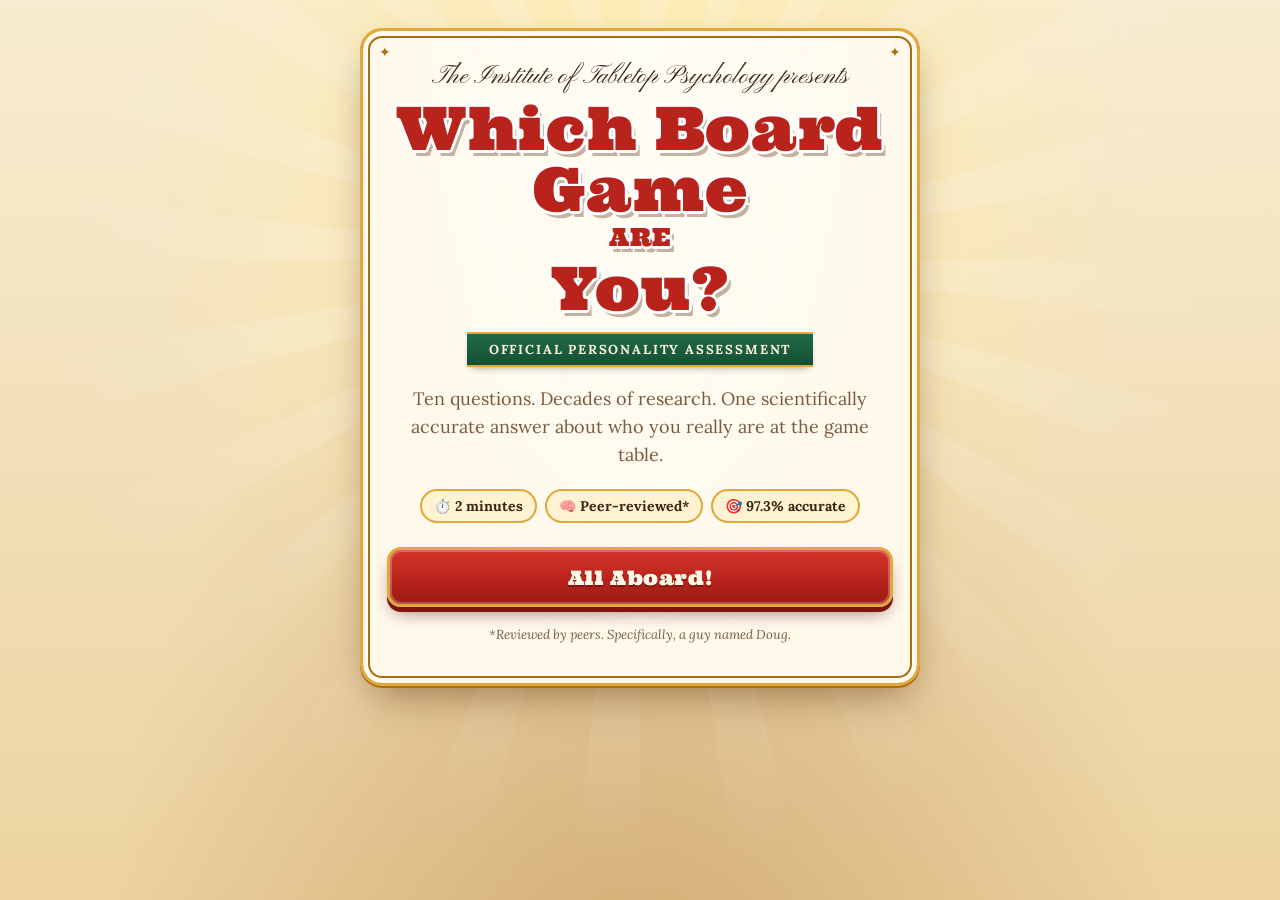
<file: index.html>
<!doctype html>
<html lang="en">
<head>
<meta charset="utf-8">
<meta name="viewport" content="width=device-width, initial-scale=1">
<title>Which Board Game Are You?</title>
<meta name="description" content="The official tabletop personality assessment. 10 questions. One scientifically accurate answer.">
<meta property="og:title" content="Which Board Game Are You?">
<meta property="og:description" content="The official tabletop personality assessment. 10 questions. One scientifically accurate answer.">
<meta property="og:type" content="website">
<link rel="icon" href="data:image/svg+xml,<svg xmlns='http://www.w3.org/2000/svg' viewBox='0 0 100 100'><text y='.9em' font-size='90'>🎲</text></svg>">
<link rel="preconnect" href="https://fonts.googleapis.com">
<link rel="preconnect" href="https://fonts.gstatic.com" crossorigin>
<link href="https://fonts.googleapis.com/css2?family=Ultra&family=Pinyon+Script&family=Lora:ital,wght@0,500;0,700;1,500&display=swap" rel="stylesheet">
<link rel="stylesheet" href="style.css">
</head>
<body>
<div class="wrap">

  <!-- INTRO -->
  <section class="screen active intro" id="intro">
    <div class="card">
      <div class="script">The Institute of Tabletop Psychology presents</div>
      <h1 class="logo">Which Board Game <span class="small">ARE</span>You?</h1>
      <div class="ribbon">Official Personality Assessment</div>
      <p class="lede">Ten questions. Decades of research. One scientifically accurate answer about who you really are at the game table.</p>
      <div class="badges">
        <span>⏱️ 2 minutes</span>
        <span>🧠 Peer-reviewed*</span>
        <span>🎯 97.3% accurate</span>
      </div>
      <button class="btn" id="startBtn">All Aboard!</button>
      <p class="fine">*Reviewed by peers. Specifically, a guy named Doug.</p>
    </div>
  </section>

  <!-- QUESTION -->
  <section class="screen question" id="question">
    <div class="card">
      <div class="qhead">
        <button class="back" id="backBtn">← Back</button>
        <span id="qCount">Question 1 of 10</span>
      </div>
      <div class="track" id="qTrack"><div class="rails"></div><div class="done"></div><div class="train">🚂</div></div>
      <h2 id="qText"></h2>
      <p class="sub" id="qSub"></p>
      <div class="answers" id="answers"></div>
    </div>
  </section>

  <!-- ANALYZING -->
  <section class="screen analyzing" id="analyzing">
    <div class="card">
      <div class="script">One moment, please</div>
      <h2>Analyzing Your Answers</h2>
      <p class="status" id="status"></p>
      <div class="track" id="aTrack"><div class="rails"></div><div class="done"></div><div class="train">🚂</div></div>
    </div>
  </section>

  <!-- RESULT -->
  <section class="screen" id="result">
    <div class="card deed">
      <div class="deed-band">
        <div class="small">✦ Deed of Personality ✦</div>
        <div class="script">Your board game is</div>
        <h1 class="logo">MONOPOLY</h1>
        <div class="edition" id="fName"></div>
        <div class="match" id="matchPct">97.3% match</div>
      </div>
      <div class="deed-body">
        <div class="smug" id="smug" hidden></div>
        <div class="boxshot"><img id="fCover" alt="" referrerpolicy="no-referrer"><span class="stamp">Results Final</span></div>
        <div class="sorry">
          <h2>Sorry, bud.</h2>
          <p>This game fits you perfectly.</p>
        </div>
        <p class="blurb" id="fBlurb"></p>
        <a class="real-link" id="realLink" href="real.html" hidden>Okay, fine. You've suffered enough.<br><strong>Take the real test →</strong></a>
        <p class="goad" id="goad"></p>
        <button class="btn" id="retakeBtn">Surely That's Wrong. Try Again.</button>
        <button class="btn secondary" id="shareBtn">Dare a Friend to Take It</button>
        <p class="fine">Results are final. The dice have spoken.<br>A parody, not affiliated with Hasbro or any game publisher.<br>Game rankings and box art from BoardGameGeek.</p>
      </div>
    </div>
  </section>

</div>
<div class="toast" id="toast"></div>

<script>
// ---------- BOARDGAMEGEEK TOP 50 (rankings snapshot November 24, 2026; covers via the BGG XML API) ----------
// To refresh: ask Hoid to "update the top 50."
const GAMES = [
  [1, "Brass: Birmingham", "https://cf.geekdo-images.com/x3zxjr-Vw5iU4yDPg70Jgw__small/img/o18rjEemoWaVru9Y2TyPwuIaRfE=/fit-in/200x150/filters:strip_icc()/pic3490053.jpg"],
  [2, "Ark Nova", "https://cf.geekdo-images.com/SoU8p28Sk1s8MSvoM4N8pQ__small/img/4KuHNTWSMPf8vTNDKSRMMI3oOv8=/fit-in/200x150/filters:strip_icc()/pic6293412.jpg"],
  [3, "Pandemic Legacy: Season 1", "https://cf.geekdo-images.com/-Qer2BBPG7qGGDu6KcVDIw__small/img/NQQcjS31TO0DE246N9rpt0hd9eo=/fit-in/200x150/filters:strip_icc()/pic2452831.png"],
  [4, "Gloomhaven", "https://cf.geekdo-images.com/sZYp_3BTDGjh2unaZfZmuA__small/img/veqFeP4d_3zNhFc3GNBkV95rBEQ=/fit-in/200x150/filters:strip_icc()/pic2437871.jpg"],
  [5, "Dune: Imperium – Uprising", "https://cf.geekdo-images.com/UVUkjMV_Q2paVUIUP30Vvw__small/img/H6qmxJrRFjtOAPZOfDoZ480-46I=/fit-in/200x150/filters:strip_icc()/pic7664424.jpg"],
  [6, "Dune: Imperium", "https://cf.geekdo-images.com/PhjygpWSo-0labGrPBMyyg__small/img/JGgY-nBmkyB8WRp8vcoBLlNMQ5U=/fit-in/200x150/filters:strip_icc()/pic5666597.jpg"],
  [7, "Twilight Imperium", "https://cf.geekdo-images.com/_Ppn5lssO5OaildSE-FgFA__small/img/lfEukJE0JsoZZObaF9K9YnFp62E=/fit-in/200x150/filters:strip_icc()/pic3727516.jpg"],
  [8, "War of the Ring", "https://cf.geekdo-images.com/ImPgGag98W6gpV1KV812aA__small/img/X-lBBdG4uO6LT0y1vXxCN4jdR4M=/fit-in/200x150/filters:strip_icc()/pic1215633.jpg"],
  [9, "Terraforming Mars", "https://cf.geekdo-images.com/wg9oOLcsKvDesSUdZQ4rxw__small/img/BTxqxgYay5tHJfVoJ2NF5g43_gA=/fit-in/200x150/filters:strip_icc()/pic3536616.jpg"],
  [10, "Star Wars: Rebellion", "https://cf.geekdo-images.com/7SrPNGBKg9IIsP4UQpOi8g__small/img/gAxzddRVQiRdjZHYFUZ2xc5Jlbw=/fit-in/200x150/filters:strip_icc()/pic4325841.jpg"],
  [11, "Spirit Island", "https://cf.geekdo-images.com/kjCm4ZvPjIZxS-mYgSPy1g__small/img/aUlIih2_R7P8IYKeyNl2heLQbu8=/fit-in/200x150/filters:strip_icc()/pic7013651.jpg"],
  [12, "Gloomhaven: Jaws of the Lion", "https://cf.geekdo-images.com/_HhIdavYW-hid20Iq3hhmg__small/img/OMkN_E5eyWrkID_cHCnQEbIixGM=/fit-in/200x150/filters:strip_icc()/pic5055631.jpg"],
  [13, "Gaia Project", "https://cf.geekdo-images.com/hGWFm3hbMlCDsfCsauOQ4g__small/img/NNG7Ijyx4evp5gcVReis9i0koas=/fit-in/200x150/filters:strip_icc()/pic5375625.png"],
  [14, "SETI", "https://cf.geekdo-images.com/_BUXOVRDU9g_eRwgpR5ZZw__small/img/icamIZ4nP3HHH3vczZqTr1hQgKY=/fit-in/200x150/filters:strip_icc()/pic8160466.jpg"],
  [15, "Slay the Spire: The Board Game", "https://cf.geekdo-images.com/PQzVclEoOQ_wr4e1V86kxA__small/img/cpmsSDagE5RvQ1ERXl-fMJIaUUg=/fit-in/200x150/filters:strip_icc()/pic8157856.png"],
  [16, "Twilight Struggle", "https://cf.geekdo-images.com/pNCiUUphnoeWOYfsWq0kng__small/img/p7alNkNy8Avm8UISmhYHCiMz5bE=/fit-in/200x150/filters:strip_icc()/pic3530661.jpg"],
  [17, "The Castles of Burgundy", "https://cf.geekdo-images.com/sH2YTQ10dHj1ibfS-KKtGA__small/img/f5zFXdTcH9RNY0iMNBppd8D-_r0=/fit-in/200x150/filters:strip_icc()/pic8745814.jpg"],
  [18, "LOTR: Duel for Middle-earth", "https://cf.geekdo-images.com/EybxJlUc9rz7F7HVFLqsdw__small/img/rojFW0-h-bteedVG4aJXG1x7V0o=/fit-in/200x150/filters:strip_icc()/pic8378939.jpg"],
  [19, "Through the Ages", "https://cf.geekdo-images.com/fVwPntkJKgaEo0rIC0RwpA__small/img/31usGlzlBReEFf60bcgbvDTjwCg=/fit-in/200x150/filters:strip_icc()/pic2663291.jpg"],
  [20, "Frosthaven", "https://cf.geekdo-images.com/cwUgf-f-qwri8UHBUnifuQ__small/img/3o2Hc_N5mmfpOt8s9kP0ap8Jti8=/fit-in/200x150/filters:strip_icc()/pic5092291.png"],
  [21, "Great Western Trail", "https://cf.geekdo-images.com/u1l0gH7sb_vnvDvoO_QHqA__small/img/9lxFidyDb8j6D1vobx4e3UwZ-FI=/fit-in/200x150/filters:strip_icc()/pic4887376.jpg"],
  [22, "Brass: Lancashire", "https://cf.geekdo-images.com/tHVtPzu82mBpeQbbZkV6EA__small/img/AghH1bAEhqzvyRcP3cy5G-rz0So=/fit-in/200x150/filters:strip_icc()/pic3469216.jpg"],
  [23, "Eclipse: Second Dawn", "https://cf.geekdo-images.com/Oh3kHw6lweg6ru71Q16h2Q__small/img/e9XZdQe1ZcPpaq4Gy31OoWBB_V0=/fit-in/200x150/filters:strip_icc()/pic5235277.jpg"],
  [24, "7 Wonders Duel", "https://cf.geekdo-images.com/zdagMskTF7wJBPjX74XsRw__small/img/gV1-ckZSIC-dCxxpq1Y7GmPITzQ=/fit-in/200x150/filters:strip_icc()/pic2576399.jpg"],
  [25, "Nemesis", "https://cf.geekdo-images.com/4KSmlm59w0GwLIlgDnJDAQ__small/img/P20AxSqNHOEM5qT_doqeeE7JAHQ=/fit-in/200x150/filters:strip_icc()/pic8211747.png"],
  [26, "A Feast for Odin", "https://cf.geekdo-images.com/s9oGMCo1fcfV4Dk3EnqLZw__small/img/AKxMMz2DTbBrEynhDROla8fdjJ4=/fit-in/200x150/filters:strip_icc()/pic3146943.png"],
  [27, "Scythe", "https://cf.geekdo-images.com/7k_nOxpO9OGIjhLq2BUZdA__small/img/eQ69OEDdjYjfKg6q5Navee87skU=/fit-in/200x150/filters:strip_icc()/pic3163924.jpg"],
  [28, "Clank! Legacy", "https://cf.geekdo-images.com/hc2NDafu5c24iLJh_IZmyg__small/img/8TA1Gn7jERN4yhtXD-xBCGk-QfM=/fit-in/200x150/filters:strip_icc()/pic4885780.png"],
  [29, "Lost Ruins of Arnak", "https://cf.geekdo-images.com/6GqH14TJJhza86BX5HCLEQ__small/img/J8SVmGOJXZGxNjkT3xYNQU7Haxg=/fit-in/200x150/filters:strip_icc()/pic5674958.jpg"],
  [30, "Concordia", "https://cf.geekdo-images.com/CzwSm8i7tkLz6cBnrILZBg__small/img/ESPSltYYSFK-aJw6jOTdQrJGpOc=/fit-in/200x150/filters:strip_icc()/pic3453267.jpg"],
  [31, "Great Western Trail (2nd Ed.)", "https://cf.geekdo-images.com/gDn7AhrDlmfCLSz9ZqoNFQ__small/img/0pt6XrFHTXpNetwMo9rdY7PdhfQ=/fit-in/200x150/filters:strip_icc()/pic5988511.jpg"],
  [32, "Sky Team", "https://cf.geekdo-images.com/uXMeQzNenHb3zK7Hoa6b2w__small/img/WyPClajMWU9lV5BdCXiZnqdZgmU=/fit-in/200x150/filters:strip_icc()/pic7398904.jpg"],
  [33, "Arkham Horror: The Card Game", "https://cf.geekdo-images.com/B5F5ulz0UivNgrI9Ky0euA__small/img/L8ouPl5jv2Ye9MC4R_Os2zSGigE=/fit-in/200x150/filters:strip_icc()/pic3122349.jpg"],
  [34, "Root", "https://cf.geekdo-images.com/JUAUWaVUzeBgzirhZNmHHw__small/img/ACovMZzGGIsBRyEQXFnsT8282NM=/fit-in/200x150/filters:strip_icc()/pic4254509.jpg"],
  [35, "Orléans", "https://cf.geekdo-images.com/nagl1li6kYt9elV9jbfVQw__small/img/ykeqdM_Naz4IiqOgyB1arzteOiU=/fit-in/200x150/filters:strip_icc()/pic6228507.jpg"],
  [36, "Terra Mystica", "https://cf.geekdo-images.com/bre12I1YiXkZr7elvriz4A__small/img/GW-ip0dfeAee7KQqJ04SRZxF1lg=/fit-in/200x150/filters:strip_icc()/pic5375624.jpg"],
  [37, "Too Many Bones", "https://cf.geekdo-images.com/wKwRk0wYBcrtLAfgn4PCdg__small/img/mJNzYNKvYWDlaaD12V32BJ453d0=/fit-in/200x150/filters:strip_icc()/pic6624445.png"],
  [38, "Wingspan", "https://cf.geekdo-images.com/yLZJCVLlIx4c7eJEWUNJ7w__small/img/VNToqgS2-pOGU6MuvIkMPKn_y-s=/fit-in/200x150/filters:strip_icc()/pic4458123.jpg"],
  [39, "Barrage", "https://cf.geekdo-images.com/jEPmWvvYpqkWrKOzqIHFsg__small/img/kMLIpeqA6UcUvQg2AdMwwQoEIfU=/fit-in/200x150/filters:strip_icc()/pic4336469.png"],
  [40, "Mage Knight", "https://cf.geekdo-images.com/DUO2hz9AlLOH8p9ED-lCWg__small/img/0bWDfnjzYebauQZrHmjyHkuUttI=/fit-in/200x150/filters:strip_icc()/pic1083380.jpg"],
  [41, "Hegemony", "https://cf.geekdo-images.com/DCLgJlrvB-EqL6A3WgQLMQ__small/img/9yp6ANJx6cqdQqQ6hkNr3zA88vw=/fit-in/200x150/filters:strip_icc()/pic5715770.jpg"],
  [42, "Kanban EV", "https://cf.geekdo-images.com/L2Wn-zUqkcHgqvwvY212Ig__small/img/RQunBacBw949DkYBgzoS5YaXgJo=/fit-in/200x150/filters:strip_icc()/pic4924232.jpg"],
  [43, "Crokinole", "https://cf.geekdo-images.com/DOwZ7_Q1w68iBhARcDAxig__small/img/nkY1mEj6fItSXJHctfzFcRIcDT0=/fit-in/200x150/filters:strip_icc()/pic8549797.jpg"],
  [44, "Clank!: Catacombs", "https://cf.geekdo-images.com/cCLn9Mvb7jRSaZzHeUXhoQ__small/img/B8BFQLR2Po3ekI_7XSG1kR9oil0=/fit-in/200x150/filters:strip_icc()/pic6937913.jpg"],
  [45, "Viticulture", "https://cf.geekdo-images.com/l_PRU2lVlX9seScRFcvFlA__small/img/pULDtVd75QZgGfvSMhr6Rs07vK8=/fit-in/200x150/filters:strip_icc()/pic6500949.jpg"],
  [46, "Ticket to Ride Legacy", "https://cf.geekdo-images.com/2H0pJddVJA3r6btqRNLG1g__small/img/scMQ04r1admTpyvH91g9DbZEncg=/fit-in/200x150/filters:strip_icc()/pic7541330.png"],
  [47, "The Crew: Mission Deep Sea", "https://cf.geekdo-images.com/VuBqZ1sMaDAVVHF_OEJP4g__small/img/EdacXlcFZ06YK0-ZKa0oKwL4VCw=/fit-in/200x150/filters:strip_icc()/pic5988903.jpg"],
  [48, "Everdell", "https://cf.geekdo-images.com/fjE7V5LNq31yVEW_yuqI-Q__small/img/Cf_mYxR_VvdjTEPXseSurni2JNI=/fit-in/200x150/filters:strip_icc()/pic3918905.png"],
  [49, "LOTR: Fate of the Fellowship", "https://cf.geekdo-images.com/scw36iBIad7l-rGzxPGcGg__small/img/dyMBa6SBkPwpWfA4FINqbX8RNDQ=/fit-in/200x150/filters:strip_icc()/pic8662670.png"],
  [50, "Heat: Pedal to the Metal", "https://cf.geekdo-images.com/-vOrd4bOspibyohYExLqWg__small/img/2GbaKvYOzWIxfgbYTk2R9puiyzo=/fit-in/200x150/filters:strip_icc()/pic6940449.png"],
];

// ---------- THE QUESTIONS ----------
// "games: 4" fills the question with 4 random top-50 games.
// "two: true" shows two big side-by-side choices.
const QUESTIONS = [
  {
    q: "It's game night. What are you reaching for first?",
    sub: "Be honest. The shelf is watching.",
    games: 4,
  },
  {
    q: "Green or blue?",
    sub: "This one matters more than you think.",
    two: true,
    a: [
      { swatch: "var(--green)", t: "Green" },
      { swatch: "var(--blue)", t: "Blue" },
    ],
  },
  {
    q: "Pick your meeple color.",
    sub: "Choose wisely. You'll be stuck with it all night.",
    a: [
      { e: "🔴", t: "Red. Always red." },
      { e: "🟡", t: "Yellow, the people's champion" },
      { e: "🟣", t: "Purple, because nobody else wants it" },
      { e: "🎨", t: "I bring my own hand-painted minis" },
    ],
  },
  {
    q: "Apple or Android?",
    sub: "We won't judge. The algorithm might.",
    two: true,
    a: [
      { e: "🍎", t: "Apple" },
      { e: "🤖", t: "Android" },
    ],
  },
  {
    q: "How do you handle the rulebook?",
    a: [
      { e: "📖", t: "I read it twice before anyone arrives" },
      { e: "📺", t: "I watch a 12-minute YouTube video" },
      { e: "🤷", t: "We'll learn as we go" },
      { e: "🏴‍☠️", t: "Rules are more like guidelines" },
    ],
  },
  {
    q: "Pineapple on pizza?",
    sub: "There is a right answer. We know what it is.",
    two: true,
    a: [
      { e: "🍍", t: "Yes, obviously" },
      { e: "🚫", t: "Absolutely not" },
    ],
  },
  {
    q: "Your ideal game length?",
    sub: "Setup time not included.",
    a: [
      { e: "⚡", t: "15 minutes, then another one" },
      { e: "☕", t: "About 45 minutes" },
      { e: "🌙", t: "A solid two hours" },
      { e: "📅", t: "We'll finish it next weekend" },
    ],
  },
  {
    q: "Early bird or night owl?",
    two: true,
    a: [
      { e: "🌅", t: "Early bird" },
      { e: "🦉", t: "Night owl" },
    ],
  },
  {
    q: "How do you like to play?",
    a: [
      { e: "🤝", t: "Co-op. We save the world together." },
      { e: "🧩", t: "Quiet competition. Polite, but I'm winning." },
      { e: "🗡️", t: "Alliances, betrayal, and hurt feelings" },
      { e: "🍿", t: "Honestly I'm just here for the snacks" },
    ],
  },
  {
    q: "Stranded on a desert island. One game box washes ashore. Which one?",
    sub: "Last question. No pressure.",
    games: 3,
    a: [
      { e: "🛶", t: "Whatever's heaviest, so I can build a raft" },
    ],
  },
];

// ---------- THE RESULTS (always a version of Monopoly) ----------
// Every result is a real Monopoly edition. The page always says "Sorry, bud. This game fits you perfectly." above the write-up.
const FLAVORS = [
  { e: "🎩", name: "The Original", img: "https://cf.geekdo-images.com/9nGoBZ0MRbi6rdH47sj2Qg__original/img/bA8irydTCNlE38QSzM9EhcUIuNU=/0x0/filters:format(jpeg)/pic5786795.jpg",
    blurb: "Out of every board game ever made, you got the one nobody actually finishes. Four hours. One winner. Zero friends left at the table. We checked your answers twice hoping we were wrong. We were not wrong." },
  { e: "🃏", name: "Cheaters Edition", img: "https://cf.geekdo-images.com/78dZB2GPUrjMXQyOnqZ65Q__original/img/alBRJMlFfkJyOo4YyDpGQqO_rkE=/0x0/filters:format(jpeg)/pic4187117.jpg",
    blurb: "Hasbro had to make cheating an official rule because people like you were doing it anyway. Your answers showed real character. Unfortunately, it's the character who \"accidentally\" grabs an extra $500 from the bank." },
  { e: "😤", name: "for Sore Losers", img: "https://cf.geekdo-images.com/ukuHZhIZqganHB8dvUmfdQ__original/img/z3U5nlNqhgWGrgdgcOhF-zTVGok=/0x0/filters:format(jpeg)/pic5920776.jpg",
    blurb: "This is a real game. Hasbro made a version of Monopoly for people who can't handle losing, and your answers matched it perfectly. We'd soften the news, but honestly, we're a little nervous about how you're going to take it." },
  { e: "🥑", name: "for Millennials", img: "https://cf.geekdo-images.com/z2fkI2CXM8c3sUJuHCZsIQ__original/img/qYpxADVjhdrIo2FkYuUPzdEeXJs=/0x0/filters:format(jpeg)/pic4435596.jpg",
    blurb: "A real edition where you can't afford to buy property, so you collect \"experiences\" instead. Somehow this is still the board game that fits you best. We're as surprised as you are. Actually, no. We're not." },
  { e: "🧸", name: "Junior", img: "https://cf.geekdo-images.com/j-RVwMSItkJHFCFD8BFNuA__original/img/pZ9UBl40Q2V3WUquUgM17m5g8Os=/0x0/filters:format(jpeg)/pic3028363.jpg",
    blurb: "You got the kids' version. Not because you're young at heart. Because the full game was a little much for you, and the algorithm was trying to be gentle about it." },
  { e: "🎴", name: "Deal", img: "https://cf.geekdo-images.com/XACkCb3JL0uvF6xOn0lRSg__original/img/BBhxJBuYU2N7oTs1oxfuVsHJ47w=/0x0/filters:format(jpeg)/pic4595026.jpg",
    blurb: "The card game version. It takes 15 minutes and still ends a friendship. You found a way to make Monopoly shorter without making it any better, which is honestly kind of impressive." },
  { e: "💳", name: "Electronic Banking", img: "https://cf.geekdo-images.com/rr7KOthhnDDyx19SsYGUjw__original/img/uCgYT15SbVEvb8FjPTNnJ4B5Dd0=/0x0/filters:format(jpeg)/pic268251.jpg",
    blurb: "Everything wrong with Monopoly, now with a card reader that dies halfway through the game. You looked at perfectly good paper money and thought, \"What if this needed batteries?\"" },
  { e: "🏙️", name: "The Mega Edition", img: "https://cf.geekdo-images.com/dMsrQsU9JzXzzEt_lZAVYw__original/img/BD-VQGHEfAK4oefewQg3NiN02qk=/0x0/filters:format(jpeg)/pic151473.jpg",
    blurb: "Regular Monopoly wasn't long enough for you. So here's the one with a bigger board, more properties, and skyscrapers. Pack a lunch. Pack several. Tell your family you love them." },
];

// Shown at the top of the result on each retake (2nd take, 3rd take, ...).
const SMUG_LINES = [
  "Still Monopoly. The dice don't lie.",
  "Monopoly again. Did you really think it would change?",
  "Three times. Three Monopolies. The science is settled.",
  "We admire the persistence. It's very Monopoly of you, actually.",
  "Monopoly is patient. Monopoly has four hours. Monopoly can do this all day.",
  "At this point it's not a result. It's a lifestyle.",
];

// Retake button text, changing each time.
const RETAKE_LABELS = [
  "Surely That's Wrong. Try Again.",
  "Pick Different Answers This Time",
  "Third Time's the Charm. Probably.",
  "Okay, Really Commit This Time",
  "One More. You Can Feel It.",
  "Fine. Again.",
];

// The tease line above the retake button.
const GOAD_LINES = [
  "Only 2.7% of people get something other than Monopoly. Could be you. Probably not, but it could be.",
  "So close. Your answers were this close to Wingspan. Maybe change one or two?",
  "Our scientists say the third try is usually the one. Our scientists are Doug.",
  "Have you tried picking the game you actually like? Wild idea. Worth a shot.",
  "You've come too far to quit now. The other result is right there.",
  "Somewhere out there is a person who got Catan. Be that person.",
];

// Analyzing messages on a retake: get their hopes up, then let them down.
const ANALYZING_RETAKE = [
  "Re-running the numbers...",
  "Wait... this looks different...",
  "Ooh. This could actually be it...",
  "Double-checking, just to be sure...",
  "Oh.",
  "Oh no. Never mind...",
];

const ANALYZING = [
  "Cross-referencing meeple affinity...",
  "Calibrating dice karma...",
  "Consulting the rulebook (skimming)...",
  "Measuring your tolerance for 4-hour games...",
  "Hmm. That's not good...",
  "Oh no. Oh, buddy...",
];

// ---------- LOGIC (you shouldn't need to change below here) ----------
const $ = (id) => document.getElementById(id);
let current = 0;
let busy = false;
let takes = 0;
let gamePicks = {};   // which random games each question shows this run

function show(id) {
  document.querySelectorAll(".screen").forEach((s) => s.classList.remove("active"));
  $(id).classList.add("active");
  window.scrollTo({ top: 0, behavior: "smooth" });
}

function shuffle(arr) {
  const a = arr.slice();
  for (let i = a.length - 1; i > 0; i--) {
    const j = Math.floor(Math.random() * (i + 1));
    [a[i], a[j]] = [a[j], a[i]];
  }
  return a;
}

// Pick fresh random games for every question that uses them, with no repeats in one run.
function dealGames() {
  gamePicks = {};
  const deck = shuffle(GAMES);
  QUESTIONS.forEach((item, i) => {
    if (item.games) gamePicks[i] = deck.splice(0, item.games);
  });
}

function setTrack(el, pct) {
  el.querySelector(".done").style.width = pct + "%";
  el.querySelector(".train").style.left = pct + "%";
}

function renderQuestion() {
  const item = QUESTIONS[current];
  $("qCount").textContent = `Question ${current + 1} of ${QUESTIONS.length}`;
  setTrack($("qTrack"), Math.max(4, (current / QUESTIONS.length) * 100));
  $("qText").textContent = item.q;
  $("qSub").textContent = item.sub || "";
  $("qSub").style.display = item.sub ? "" : "none";
  $("backBtn").classList.toggle("hide", current === 0);

  const box = $("answers");
  box.className = "answers" + (item.two ? " two" : "") + (item.games ? " covers" : "");
  box.innerHTML = "";

  const choices = [];
  (gamePicks[current] || []).forEach(([rank, name, path]) => choices.push({ game: true, rank, t: name, img: path }));
  (item.a || []).forEach((a) => choices.push(a));

  choices.forEach((ans) => {
    const b = document.createElement("button");
    b.className = "answer";
    if (ans.swatch) {
      const sw = document.createElement("div");
      sw.className = "swatch";
      sw.style.background = ans.swatch;
      b.appendChild(sw);
    } else if (ans.game) {
      const stub = document.createElement("span");
      stub.className = "stub";
      const img = document.createElement("img");
      img.className = "cover";
      img.alt = "";
      img.loading = "eager";
      img.referrerPolicy = "no-referrer";
      img.src = ans.img;
      img.onerror = () => { stub.innerHTML = '<span class="emoji">🎲</span>'; };
      stub.appendChild(img);
      b.appendChild(stub);
    } else {
      const em = document.createElement("span");
      em.className = "emoji";
      em.textContent = ans.e;
      b.appendChild(em);
    }
    const label = document.createElement("span");
    label.className = "label";
    if (ans.game) {
      const r = document.createElement("span");
      r.className = "rank";
      r.textContent = `#${ans.rank} on BGG`;
      label.appendChild(r);
    }
    const t = document.createElement("span");
    t.textContent = ans.t;
    label.appendChild(t);
    b.appendChild(label);
    b.addEventListener("click", () => pick(b));
    box.appendChild(b);
  });
  busy = false;
}

function pick(btn) {
  if (busy) return;
  busy = true;
  btn.classList.add("picked");
  setTimeout(() => {
    current++;
    if (current < QUESTIONS.length) {
      renderQuestion();
    } else {
      setTrack($("qTrack"), 100);
      analyze();
    }
  }, 300);
}

function analyze() {
  show("analyzing");
  const track = $("aTrack");
  setTrack(track, 0);
  let i = 0;
  const lines = takes > 0 ? ANALYZING_RETAKE : ANALYZING;
  $("status").textContent = lines[0];
  const timer = setInterval(() => {
    i++;
    setTrack(track, Math.min(100, (i / lines.length) * 100));
    if (i < lines.length) {
      $("status").textContent = lines[i];
    } else {
      clearInterval(timer);
      setTimeout(showResult, 450);
    }
  }, 600);
}

// "for Sore Losers" reads "Monopoly for Sore Losers"; others read "Monopoly: Junior"
function fullName(f) { return f.name.startsWith("for ") ? `Monopoly ${f.name}` : `Monopoly: ${f.name}`; }

let lastFlavor = null;
function showResult() {
  takes++;
  let flavor;
  do { flavor = FLAVORS[Math.floor(Math.random() * FLAVORS.length)]; }
  while (FLAVORS.length > 1 && flavor === lastFlavor);
  lastFlavor = flavor;

  const pct = (96 + Math.random() * 3.8).toFixed(1);
  $("matchPct").textContent = `${pct}% match. We're so sorry.`;
  const cover = $("fCover");
  cover.onerror = () => { cover.style.display = "none"; };
  cover.style.display = "";
  cover.src = flavor.img;
  $("fName").textContent = flavor.name;
  $("fBlurb").textContent = flavor.blurb;

  const smug = $("smug");
  if (takes > 1) {
    smug.textContent = SMUG_LINES[Math.min(takes - 2, SMUG_LINES.length - 1)];
    smug.hidden = false;
  } else {
    smug.hidden = true;
  }

  const n = Math.min(takes - 1, RETAKE_LABELS.length - 1);
  $("retakeBtn").textContent = RETAKE_LABELS[n];
  $("goad").textContent = GOAD_LINES[Math.min(takes - 1, GOAD_LINES.length - 1)];
  // After the 2nd Monopoly: no more retake button, just the way out to the real quiz.
  const unlocked = takes >= 2;
  $("realLink").hidden = !unlocked;
  $("retakeBtn").hidden = unlocked;
  $("goad").hidden = unlocked;

  show("result");
}

function toast(msg) {
  const t = $("toast");
  t.textContent = msg;
  t.classList.add("show");
  setTimeout(() => t.classList.remove("show"), 2400);
}

async function share() {
  const name = lastFlavor ? fullName(lastFlavor) : "Monopoly";
  const url = location.href.split("#")[0].split("?")[0];
  const text = `I took the Board Game Personality Test and got ${name}. 😩 Bet you can't do better.`;
  if (navigator.share) {
    try { await navigator.share({ title: "Which Board Game Are You?", text, url }); return; }
    catch (e) { if (e && e.name === "AbortError") return; }
  }
  try {
    await navigator.clipboard.writeText(`${text} ${url}`);
    toast("Copied! Paste it to a friend.");
  } catch (e) {
    prompt("Copy this and send it to a friend:", `${text} ${url}`);
  }
}

function start() { current = 0; dealGames(); renderQuestion(); show("question"); }
$("startBtn").addEventListener("click", start);
$("retakeBtn").addEventListener("click", start);
$("backBtn").addEventListener("click", () => { if (current > 0 && !busy) { current--; renderQuestion(); } });
$("shareBtn").addEventListener("click", share);
</script>
</body>
</html>
</file>
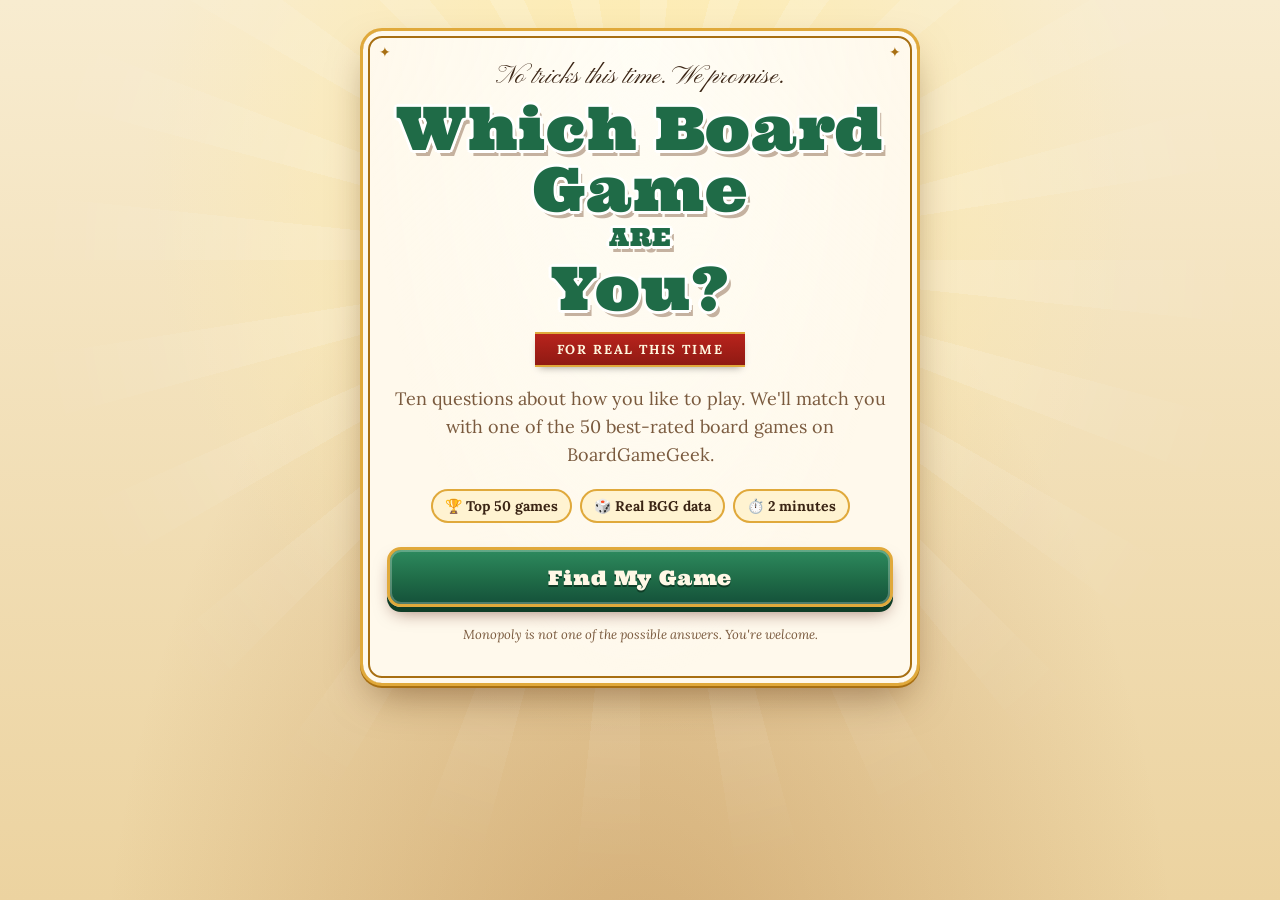
<file: real.html>
<!doctype html>
<html lang="en">
<head>
<meta charset="utf-8">
<meta name="viewport" content="width=device-width, initial-scale=1">
<title>Which Board Game Are You? (For Real)</title>
<meta name="description" content="No tricks this time. Ten questions match you to one of BoardGameGeek's top 50 games.">
<meta property="og:title" content="Which Board Game Are You? (For Real This Time)">
<meta property="og:description" content="No tricks this time. Ten questions match you to one of BoardGameGeek's top 50 games.">
<meta property="og:type" content="website">
<link rel="icon" href="data:image/svg+xml,<svg xmlns='http://www.w3.org/2000/svg' viewBox='0 0 100 100'><text y='.9em' font-size='90'>🏆</text></svg>">
<link rel="preconnect" href="https://fonts.googleapis.com">
<link rel="preconnect" href="https://fonts.gstatic.com" crossorigin>
<link href="https://fonts.googleapis.com/css2?family=Ultra&family=Pinyon+Script&family=Lora:ital,wght@0,500;0,700;1,500&display=swap" rel="stylesheet">
<link rel="stylesheet" href="style.css">
<style>
  /* Emerald-and-gold version of the shared look */
  :root { --red: #1f6b47; --red-dark: #0f3d27; }
  .btn { background: linear-gradient(#2d8a5e, #1f6b47 55%, #14513a); }
  .ribbon { background: linear-gradient(#b8231c, #8f1a13); }
  .ribbon::before, .ribbon::after { background: #6e120d; }
  .deed-band {
    background:
      repeating-conic-gradient(from 0deg at 50% 120%, rgba(255,255,255,.10) 0deg 5deg, transparent 5deg 12deg),
      linear-gradient(#2a8459, #1f6b47 60%, #134a32);
  }
  .deed-band .game-name {
    font-family: Ultra, Georgia, serif; color: #fff8e6; line-height: 1.08; margin: 6px 0 8px;
    font-size: clamp(26px, 8vw, 44px);
    -webkit-text-stroke: 2px var(--gold); paint-order: stroke fill;
    text-shadow: 3px 3px 0 var(--red-dark), 4px 6px 0 rgba(0,20,10,.35);
  }
  .deed-band .match { display: table; margin: 4px auto 0; }
  .result-cover { margin: 2px 0 16px; }
  .result-cover img {
    display: inline-block; max-width: 220px; max-height: 220px; width: auto; height: auto;
    border-radius: 6px; box-shadow: 0 0 0 3px #fff, 0 0 0 5px var(--gold-dark), 0 14px 24px -8px rgba(40,25,5,.6);
    transform: rotate(-2deg);
  }
  .facts { display: flex; justify-content: center; flex-wrap: wrap; gap: 8px; margin: 0 0 16px; }
  .facts span { background: #fff3d1; border: 2px solid var(--gold); border-radius: 999px; padding: 5px 12px; font-size: 14px; font-weight: 700; }
  .why { text-align: left; margin: 0 0 18px; }
  .why h3 { font-family: Ultra, Georgia, serif; font-weight: 400; font-size: 20px; margin: 0 0 8px; text-align: center; }
  .why ul { margin: 0; padding: 0; list-style: none; }
  .why li { position: relative; padding: 8px 0 8px 30px; border-bottom: 1px dashed rgba(168,111,18,.45); font-size: 17px; line-height: 1.45; }
  .why li:last-child { border-bottom: none; }
  .why li::before { content: "✦"; position: absolute; left: 6px; top: 8px; color: var(--gold-dark); }
  .alts { display: grid; grid-template-columns: 1fr 1fr; gap: 12px; margin: 0 0 22px; }
  .alt {
    background: #f7ead0; border: 2px dashed var(--gold-dark); border-radius: 12px; padding: 12px 10px;
    text-align: center; font-weight: 700; font-size: 15px; line-height: 1.25; color: var(--ink); text-decoration: none;
  }
  .alt img { display: block; margin: 0 auto 8px; max-width: 90px; max-height: 90px; width: auto; height: auto; border-radius: 3px; box-shadow: 0 3px 6px rgba(60,30,5,.35); }
  .alt .rank { display: block; font-size: 11px; color: var(--red); letter-spacing: .1em; text-transform: uppercase; margin-bottom: 2px; }
  .section-label { font-size: 12px; font-weight: 700; letter-spacing: .16em; text-transform: uppercase; color: var(--red); margin: 0 0 10px; }
  a.btn { text-decoration: none; text-align: center; }
</style>
</head>
<body>
<div class="wrap">

  <!-- INTRO -->
  <section class="screen active intro" id="intro">
    <div class="card">
      <div class="script">No tricks this time. We promise.</div>
      <h1 class="logo">Which Board Game <span class="small">ARE</span>You?</h1>
      <div class="ribbon">For Real This Time</div>
      <p class="lede">Ten questions about how you like to play. We'll match you with one of the 50 best-rated board games on BoardGameGeek.</p>
      <div class="badges">
        <span>🏆 Top 50 games</span>
        <span>🎲 Real BGG data</span>
        <span>⏱️ 2 minutes</span>
      </div>
      <button class="btn" id="startBtn">Find My Game</button>
      <p class="fine">Monopoly is not one of the possible answers. You're welcome.</p>
    </div>
  </section>

  <!-- QUESTION -->
  <section class="screen question" id="question">
    <div class="card">
      <div class="qhead">
        <button class="back" id="backBtn">← Back</button>
        <span id="qCount">Question 1 of 10</span>
      </div>
      <div class="track" id="qTrack"><div class="rails"></div><div class="done"></div><div class="train">🚂</div></div>
      <h2 id="qText"></h2>
      <p class="sub" id="qSub"></p>
      <div class="answers" id="answers"></div>
    </div>
  </section>

  <!-- ANALYZING -->
  <section class="screen analyzing" id="analyzing">
    <div class="card">
      <div class="script">One moment, please</div>
      <h2>Finding Your Game</h2>
      <p class="status" id="status"></p>
      <div class="track" id="aTrack"><div class="rails"></div><div class="done"></div><div class="train">🚂</div></div>
    </div>
  </section>

  <!-- RESULT -->
  <section class="screen" id="result">
    <div class="card deed">
      <div class="deed-band">
        <div class="small">✦ Your Official Match ✦</div>
        <div class="script">Your board game is</div>
        <div class="game-name" id="rName"></div>
        <div class="match" id="rRank"></div>
      </div>
      <div class="deed-body">
        <div class="result-cover"><img id="rCover" alt="" referrerpolicy="no-referrer"></div>
        <div class="facts" id="rFacts"></div>
        <p class="blurb" id="rBlurb"></p>
        <div class="why">
          <h3>Why It Fits You</h3>
          <ul id="rWhy"></ul>
        </div>
        <div class="section-label">You'd also love</div>
        <div class="alts" id="rAlts"></div>
        <a class="btn" id="bggBtn" target="_blank" rel="noopener">See It on BoardGameGeek</a>
        <button class="btn secondary" id="shareBtn">Share My Result</button>
        <button class="btn secondary" id="retakeBtn">Take It Again</button>
        <p class="fine">Rankings, game data, and box art from BoardGameGeek.<br>Top 50 as of November 24, 2026.</p>
      </div>
    </div>
  </section>

</div>
<div class="toast" id="toast"></div>

<script src="real-games.js"></script>
<script>
// ---------- THE QUESTIONS ----------
// Each answer nudges what you're looking for. "set: { dim: [target, importance] }"
// Dimensions run 0 to 1: heavy (complexity), long (play time), coop, conflict, luck,
// campaign (story across nights), engine (build-up-and-pay-off), duo (2 players), crowd (5+ players).
// "theme" picks a setting: space, fantasy, history, nature, modern.
const QUESTIONS = [
  {
    q: "It's Friday night. How long should game night last?",
    a: [
      { e: "⚡", t: "Quick. Under 45 minutes.", set: { long: [0.05, 1.2] } },
      { e: "☕", t: "About an hour", set: { long: [0.3, 1.2] } },
      { e: "🌙", t: "A solid two hours", set: { long: [0.6, 1.2] } },
      { e: "🌄", t: "All night. Clear the calendar.", set: { long: [0.95, 1.2] } },
    ],
  },
  {
    q: "A friend hands you a 40-page rulebook. Your reaction?",
    a: [
      { e: "🤓", t: "Finally. Let me at it.", set: { heavy: [0.95, 1.5] } },
      { e: "👍", t: "Fine, if the game is worth it", set: { heavy: [0.6, 1.5] } },
      { e: "🙏", t: "Can someone just teach me?", set: { heavy: [0.35, 1.5] } },
      { e: "🏃", t: "I'm going home", set: { heavy: [0.05, 1.5] } },
    ],
  },
  {
    q: "When it's all on the line, you'd rather...",
    a: [
      { e: "🤝", t: "Win or lose together as a team", set: { coop: [1, 1.6], conflict: [0, 0.6] } },
      { e: "🏆", t: "Win it all by myself", set: { coop: [0, 1.6] } },
      { e: "🤷", t: "Honestly, either one sounds fun", set: {} },
    ],
  },
  {
    q: "How do you feel about luck?",
    a: [
      { e: "🎲", t: "Dice make life exciting", set: { luck: [0.85, 1] } },
      { e: "🧂", t: "A little is fine, for spice", set: { luck: [0.45, 1] } },
      { e: "🧠", t: "Luck is for people without a plan", set: { luck: [0.05, 1] } },
    ],
  },
  {
    q: "Pick a world to spend the evening in.",
    a: [
      { e: "🚀", t: "Deep space", theme: "space" },
      { e: "🐉", t: "Swords, magic, and dragons", theme: "fantasy" },
      { e: "🏛️", t: "History, from Rome to the railroads", theme: "history" },
      { e: "🌿", t: "Forests, critters, and gardens", theme: "nature" },
      { e: "🏙️", t: "The real world, today", theme: "modern" },
    ],
  },
  {
    q: "Your friend invades your territory. You...",
    a: [
      { e: "⚔️", t: "Plot revenge. Strike back twice as hard.", set: { conflict: [1, 1.3] } },
      { e: "😏", t: "Shrug. It's part of the game.", set: { conflict: [0.55, 1.3] } },
      { e: "🕊️", t: "Wish nobody attacked anybody", set: { conflict: [0.05, 1.3] } },
    ],
  },
  {
    q: "Who's usually at your table?",
    a: [
      { e: "👫", t: "Just me and one other person", set: { duo: [1, 1.3], crowd: [0, 0.4] } },
      { e: "👨‍👩‍👧‍👦", t: "Three or four of us", set: { duo: [0.3, 0.8], crowd: [0.4, 0.6] } },
      { e: "🎉", t: "The more the merrier", set: { duo: [0, 1], crowd: [1, 1.3] } },
    ],
  },
  {
    q: "Do you like a story that continues across game nights?",
    a: [
      { e: "📚", t: "Yes! Give me a saga.", set: { campaign: [1, 1.3] } },
      { e: "🤔", t: "Maybe, with the right group", set: { campaign: [0.45, 0.6] } },
      { e: "🔄", t: "No. Every game starts fresh.", set: { campaign: [0, 1.3] } },
    ],
  },
  {
    q: "Which moment feels the best?",
    a: [
      { e: "⚙️", t: "My engine finally pays off, big", set: { engine: [1, 1.3] } },
      { e: "♟️", t: "Outmaneuvering someone across the table", set: { conflict: [0.85, 0.8], coop: [0, 0.6] } },
      { e: "🛡️", t: "Beating impossible odds together", set: { coop: [1, 1.1] } },
      { e: "😮", t: "A twist nobody saw coming", set: { luck: [0.7, 0.6], campaign: [0.7, 0.5] } },
    ],
  },
  {
    q: "Pick the vibe.",
    sub: "Last question.",
    a: [
      { e: "🤫", t: "Quiet and thinky", set: { heavy: [0.75, 0.6], conflict: [0.15, 0.6], luck: [0.1, 0.6] } },
      { e: "📣", t: "Loud and a little chaotic", set: { luck: [0.85, 0.7], heavy: [0.25, 0.6], conflict: [0.6, 0.4] } },
      { e: "😬", t: "Tense and dramatic", set: { conflict: [0.7, 0.5], long: [0.7, 0.4], luck: [0.5, 0.3] } },
      { e: "🧸", t: "Cozy and relaxing", set: { heavy: [0.3, 0.6], conflict: [0, 0.8] }, theme: "nature", themeWeight: 0.5 },
    ],
  },
];

const THEME_LABELS = { space: "deep space", fantasy: "a world of swords and magic", history: "the past", nature: "the natural world", modern: "the real world" };

const ANALYZING = [
  "Weighing your feelings about rulebooks...",
  "Comparing you to 44 of the best games ever made...",
  "Checking who's at your table...",
  "Ruling out Monopoly (we promised)...",
  "Narrowing it down...",
  "Found your match!",
];

// ---------- LOGIC ----------
const $ = (id) => document.getElementById(id);
let current = 0, busy = false;
let picks = [];   // the answer chosen for each question

function show(id) {
  document.querySelectorAll(".screen").forEach((s) => s.classList.remove("active"));
  $(id).classList.add("active");
  window.scrollTo({ top: 0, behavior: "smooth" });
}
function setTrack(el, pct) {
  el.querySelector(".done").style.width = pct + "%";
  el.querySelector(".train").style.left = pct + "%";
}

function renderQuestion() {
  const item = QUESTIONS[current];
  $("qCount").textContent = `Question ${current + 1} of ${QUESTIONS.length}`;
  setTrack($("qTrack"), Math.max(4, (current / QUESTIONS.length) * 100));
  $("qText").textContent = item.q;
  $("qSub").textContent = item.sub || "";
  $("qSub").style.display = item.sub ? "" : "none";
  $("backBtn").classList.toggle("hide", current === 0);
  const box = $("answers");
  box.className = "answers";
  box.innerHTML = "";
  item.a.forEach((ans) => {
    const b = document.createElement("button");
    b.className = "answer";
    const em = document.createElement("span");
    em.className = "emoji";
    em.textContent = ans.e;
    const t = document.createElement("span");
    t.className = "label";
    t.textContent = ans.t;
    b.append(em, t);
    b.addEventListener("click", () => pick(b, ans));
    box.appendChild(b);
  });
  busy = false;
}

function pick(btn, ans) {
  if (busy) return;
  busy = true;
  btn.classList.add("picked");
  picks[current] = ans;
  setTimeout(() => {
    current++;
    if (current < QUESTIONS.length) renderQuestion();
    else { setTrack($("qTrack"), 100); analyze(); }
  }, 300);
}

// Build the player's profile from their answers, then score every game against it.
function profile() {
  const dims = {}, themes = {};
  picks.forEach((ans) => {
    Object.entries(ans.set || {}).forEach(([dim, [target, w]]) => {
      dims[dim] = dims[dim] || { sum: 0, w: 0 };
      dims[dim].sum += target * w;
      dims[dim].w += w;
    });
    if (ans.theme) themes[ans.theme] = (themes[ans.theme] || 0) + (ans.themeWeight || 1.4);
  });
  return { dims, themes };
}

function score(game, p) {
  let miss = 0, total = 0;
  Object.entries(p.dims).forEach(([dim, { sum, w }]) => {
    const diff = sum / w - game.dims[dim];
    miss += w * diff * diff;
    total += w;
  });
  Object.entries(p.themes).forEach(([theme, w]) => {
    total += w;
    if (!game.themes.includes(theme)) miss += w * 0.8;
  });
  return total ? 1 - miss / total : 0;
}

function reasons(game, p) {
  const g = game.dims, list = [];
  const want = (dim) => p.dims[dim] ? p.dims[dim].sum / p.dims[dim].w : null;
  const close = (dim) => want(dim) !== null && Math.abs(want(dim) - g[dim]) <= 0.3;
  const add = (pri, text) => list.push({ pri, text });

  Object.entries(p.themes).forEach(([theme, w]) => {
    if (w >= 1 && game.themes.includes(theme)) add(2, `It's set in ${THEME_LABELS[theme]}, right where you wanted to be.`);
  });
  if (close("coop")) add(1.6, g.coop >= 0.6 ? "Everyone wins or loses together, just how you like it." : "It's every player for themselves, and you're in it to win.");
  if (close("heavy")) add(1.5, g.heavy >= 0.65 ? "It's a meaty, brain-burning strategy game, and you love a challenge." : g.heavy <= 0.35 ? "It's easy to learn, so nobody has to read a 40-page rulebook." : "It has real depth without a punishing rulebook.");
  if (close("campaign") && g.campaign >= 0.7) add(1.5, "Its story keeps going across game nights, like you wanted.");
  if (close("campaign") && g.campaign <= 0.1 && want("campaign") <= 0.1) add(0.8, "Every game starts fresh. No homework between sessions.");
  if (close("duo") && g.duo >= 0.75) add(1.4, "It shines with just two players.");
  if (close("crowd") && g.crowd >= 1) add(1.4, "It handles a big table, so bring everybody.");
  if (close("conflict")) add(1.3, g.conflict >= 0.6 ? "There's plenty of head-to-head clashing for your competitive side." : g.conflict <= 0.25 ? "Nobody's attacking anybody. You can just build and enjoy it." : "There's some friendly competition, but nothing brutal.");
  if (close("engine") && g.engine >= 0.7) add(1.3, "You build an engine that pays off big by the end. Very satisfying.");
  if (close("luck")) add(1.1, g.luck >= 0.6 ? "Dice and cards keep every turn exciting." : g.luck <= 0.2 ? "There's almost no luck. Your plan wins or loses on its own." : "There's just a little luck, for spice.");
  if (close("long")) add(1, g.long >= 0.7 ? "It fills a whole evening, and you've cleared the calendar." : g.long <= 0.25 ? "It plays in under an hour." : "It fits a normal game night.");

  const seen = new Set();
  return list.sort((a, b) => b.pri - a.pri).filter((r) => !seen.has(r.text) && seen.add(r.text)).slice(0, 3).map((r) => r.text);
}

function analyze() {
  show("analyzing");
  const track = $("aTrack");
  setTrack(track, 0);
  let i = 0;
  $("status").textContent = ANALYZING[0];
  const timer = setInterval(() => {
    i++;
    setTrack(track, Math.min(100, (i / ANALYZING.length) * 100));
    if (i < ANALYZING.length) $("status").textContent = ANALYZING[i];
    else { clearInterval(timer); setTimeout(showResult, 450); }
  }, 600);
}

let winner = null;
function showResult() {
  const p = profile();
  const ranked = REAL_GAMES.map((g) => ({ g, s: score(g, p) })).sort((a, b) => b.s - a.s);
  winner = ranked[0].g;
  const g = winner;

  $("rName").textContent = g.name;
  $("rRank").textContent = `#${g.rank} on BoardGameGeek · ${Math.round(ranked[0].s * 100)}% match`;
  const cover = $("rCover");
  cover.style.display = "";
  cover.onerror = () => { cover.style.display = "none"; };
  cover.src = g.image;
  const players = g.min === g.max ? `${g.min} players` : `${g.min}–${g.max} players`;
  $("rFacts").innerHTML = "";
  [`⏱️ ${g.time} min`, `👥 ${players}`, `🧠 ${g.weight.toFixed(1)} / 5 complexity`].forEach((f) => {
    const s = document.createElement("span"); s.textContent = f; $("rFacts").appendChild(s);
  });
  $("rBlurb").textContent = g.blurb;
  $("rWhy").innerHTML = "";
  reasons(g, p).forEach((r) => { const li = document.createElement("li"); li.textContent = r; $("rWhy").appendChild(li); });

  $("rAlts").innerHTML = "";
  ranked.slice(1, 3).forEach(({ g: a }) => {
    const link = document.createElement("a");
    link.className = "alt";
    link.href = `https://boardgamegeek.com/boardgame/${a.id}`;
    link.target = "_blank"; link.rel = "noopener";
    const img = document.createElement("img");
    img.src = a.thumb; img.alt = ""; img.referrerPolicy = "no-referrer";
    img.onerror = () => img.remove();
    const r = document.createElement("span"); r.className = "rank"; r.textContent = `#${a.rank} on BGG`;
    link.append(img, r, document.createTextNode(a.name));
    $("rAlts").appendChild(link);
  });
  $("bggBtn").href = `https://boardgamegeek.com/boardgame/${g.id}`;
  show("result");
}

function toast(msg) {
  const t = $("toast"); t.textContent = msg; t.classList.add("show");
  setTimeout(() => t.classList.remove("show"), 2400);
}
async function share() {
  const url = location.href.split("#")[0].split("?")[0];
  const text = `I took the real Board Game Personality Test and got ${winner.name}! What's yours?`;
  if (navigator.share) {
    try { await navigator.share({ title: "Which Board Game Are You? (For Real)", text, url }); return; }
    catch (e) { if (e && e.name === "AbortError") return; }
  }
  try { await navigator.clipboard.writeText(`${text} ${url}`); toast("Copied! Paste it to a friend."); }
  catch (e) { prompt("Copy this and send it to a friend:", `${text} ${url}`); }
}

function start() { current = 0; picks = []; renderQuestion(); show("question"); }
$("startBtn").addEventListener("click", start);
$("retakeBtn").addEventListener("click", start);
$("backBtn").addEventListener("click", () => { if (current > 0 && !busy) { current--; renderQuestion(); } });
$("shareBtn").addEventListener("click", share);
</script>
</body>
</html>
</file>
<file: style.css>
/* Shared look for both quizzes */
:root {
    --cream: #fbf3df;
    --paper: #fff9ec;
    --paper-picked: #ffe7a3;
    --ink: #3a2414;
    --muted: #7a5a3e;
    --red: #b8231c;
    --red-dark: #7f150f;
    --gold: #e0a93b;
    --gold-light: #f6d27a;
    --gold-dark: #a86f12;
    --green: #2e7d4f;
    --emerald: #1f6b47;
    --mustard: #e3a61c;
    --blue: #2f6aa8;
    --plum: #6e3a7a;
    --brown: #8b5a2b;
  }
  * { box-sizing: border-box; }
  html, body { margin: 0; }
  body {
    color: var(--ink);
    font-family: Lora, Georgia, serif;
    min-height: 100vh;
    background-color: #f4e6c4;
    background-image:
      radial-gradient(ellipse at 50% 18%, rgba(255,236,170,.95) 0%, rgba(255,236,170,0) 55%),
      radial-gradient(ellipse at 50% 120%, rgba(160,95,30,.35) 0%, rgba(160,95,30,0) 60%),
      linear-gradient(#f8ecd0, #ecd3a0);
    background-attachment: fixed;
    display: flex; flex-direction: column; align-items: center;
    padding: 28px 16px 48px;
    overflow-x: hidden;
  }
  /* Sunburst behind everything */
  body::before {
    content: ""; position: fixed; left: 50%; top: 260px;
    width: 1600px; height: 1600px; margin-left: -800px; margin-top: -800px;
    background: repeating-conic-gradient(from 0deg, rgba(255,255,255,.28) 0deg 6deg, rgba(255,255,255,0) 6deg 15deg);
    -webkit-mask: radial-gradient(circle, #000 0%, rgba(0,0,0,.6) 25%, transparent 55%);
            mask: radial-gradient(circle, #000 0%, rgba(0,0,0,.6) 25%, transparent 55%);
    pointer-events: none; z-index: 0;
    animation: spin 160s linear infinite;
  }
  @keyframes spin { to { transform: rotate(360deg); } }
  .wrap { width: 100%; max-width: 560px; position: relative; z-index: 1; }

  /* ---------- Logo-style lettering ---------- */
  .logo {
    font-family: Ultra, "Rockwell Extra Bold", Georgia, serif;
    font-weight: 400;
    color: var(--red);
    -webkit-text-stroke: 3px var(--gold-light);
    paint-order: stroke fill;
    text-shadow:
      0 0 0 #fff,
      2px 2px 0 #fff, -2px -2px 0 #fff, 2px -2px 0 #fff, -2px 2px 0 #fff,
      3px 0 0 #fff, -3px 0 0 #fff, 0 3px 0 #fff, 0 -3px 0 #fff,
      4px 6px 0 rgba(90,40,10,.35);
    letter-spacing: .01em;
    line-height: 1.02;
    margin: 0;
  }
  .script { font-family: "Pinyon Script", "Snell Roundhand", cursive; color: var(--ink); }
  h2, .heading { font-family: Ultra, "Rockwell Extra Bold", Georgia, serif; font-weight: 400; color: var(--ink); }

  /* ---------- Ornate card ---------- */
  .card {
    position: relative;
    background:
      radial-gradient(ellipse at 50% 0%, #fffdf5 0%, rgba(255,253,245,0) 70%),
      var(--paper);
    border: 3px solid var(--gold);
    border-radius: 22px;
    box-shadow:
      inset 0 0 0 5px var(--paper),
      inset 0 0 0 7px var(--gold-dark),
      0 2px 0 var(--gold-dark),
      0 18px 40px -12px rgba(90,45,10,.55);
    padding: 30px 24px 26px;
  }
  .card::before, .card::after {
    content: "✦"; position: absolute; top: 12px; color: var(--gold-dark); font-size: 14px;
  }
  .card::before { left: 16px; }
  .card::after { right: 16px; }

  .screen { display: none; animation: pop .4s ease; }
  .screen.active { display: block; }
  @keyframes pop { from { opacity: 0; transform: translateY(12px); } to { opacity: 1; transform: none; } }

  /* ---------- Intro ---------- */
  .intro { text-align: center; }
  .intro .script { font-size: 26px; margin-bottom: 2px; }
  .intro .logo { font-size: clamp(34px, 10vw, 60px); margin: 4px 0 6px; }
  .intro .logo .small { display: block; font-size: .42em; margin: 6px 0; }
  .ribbon {
    display: inline-block; position: relative;
    background: linear-gradient(var(--emerald), #164f34);
    color: #fff7df; font-weight: 700; font-size: 13px; letter-spacing: .14em; text-transform: uppercase;
    padding: 7px 22px; margin: 8px 0 18px;
    border-top: 2px solid var(--gold); border-bottom: 2px solid var(--gold);
    box-shadow: 0 4px 8px -4px rgba(0,0,0,.4);
  }
  .ribbon::before, .ribbon::after {
    content: ""; position: absolute; top: 4px; width: 14px; height: 100%;
    background: #12402a; z-index: -1;
  }
  .ribbon::before { left: -10px; clip-path: polygon(0 0, 100% 0, 100% 100%, 0 100%, 40% 50%); }
  .ribbon::after { right: -10px; clip-path: polygon(0 0, 100% 0, 60% 50%, 100% 100%, 0 100%); }
  .lede { font-size: 18px; line-height: 1.55; color: var(--muted); margin: 0 0 20px; }
  .badges { display: flex; flex-wrap: wrap; gap: 8px; justify-content: center; margin-bottom: 24px; }
  .badges span {
    background: #fff3d1; border: 2px solid var(--gold); border-radius: 999px;
    padding: 6px 12px; font-size: 14px; font-weight: 700; color: var(--ink);
  }

  /* ---------- Buttons ---------- */
  .btn {
    display: block; width: 100%;
    font-family: Ultra, Georgia, serif; font-size: 20px; letter-spacing: .03em;
    background: linear-gradient(#d4352b, var(--red) 55%, #9c1c15);
    color: #fff8e6; text-shadow: 0 2px 0 var(--red-dark);
    border: 3px solid var(--gold); border-radius: 14px;
    box-shadow: inset 0 0 0 2px rgba(255,255,255,.25), 0 5px 0 var(--red-dark), 0 10px 18px -6px rgba(80,20,5,.6);
    padding: 15px 20px 14px; cursor: pointer;
    transition: transform .08s, box-shadow .08s;
  }
  .btn:active { transform: translateY(4px); box-shadow: inset 0 0 0 2px rgba(255,255,255,.25), 0 1px 0 var(--red-dark); }
  .btn.secondary {
    background: linear-gradient(#fff9ea, #f3e2b8); color: var(--ink); text-shadow: none;
    box-shadow: 0 5px 0 var(--gold-dark), 0 10px 18px -8px rgba(80,40,5,.5);
  }
  .btn.secondary:active { box-shadow: 0 1px 0 var(--gold-dark); }
  .btn + .btn { margin-top: 14px; }

  /* ---------- Train track progress ---------- */
  .track { position: relative; height: 34px; margin: 4px 4px 18px; }
  .track .rails {
    position: absolute; left: 0; right: 0; top: 18px; height: 12px;
    background:
      linear-gradient(var(--brown), var(--brown)) 0 0 / 100% 2px no-repeat,
      linear-gradient(var(--brown), var(--brown)) 0 100% / 100% 2px no-repeat,
      repeating-linear-gradient(90deg, #a77442 0 5px, transparent 5px 14px);
    opacity: .75;
  }
  .track .done {
    position: absolute; left: 0; top: 18px; height: 12px; width: 0;
    background:
      linear-gradient(var(--gold-dark), var(--gold-dark)) 0 0 / 100% 2px no-repeat,
      linear-gradient(var(--gold-dark), var(--gold-dark)) 0 100% / 100% 2px no-repeat,
      repeating-linear-gradient(90deg, var(--gold) 0 5px, transparent 5px 14px);
    transition: width .5s ease;
  }
  .track .train {
    position: absolute; top: -4px; left: 0; font-size: 30px; line-height: 1;
    transform: translateX(-50%) scaleX(-1);
    transition: left .5s ease;
  }
  .track .steam { position: absolute; top: -14px; font-size: 14px; opacity: .6; transition: left .5s ease; transform: translateX(-10%); }

  /* ---------- Question ---------- */
  .qhead { display: flex; justify-content: space-between; align-items: center; margin-bottom: 6px; font-weight: 700; font-size: 13px; text-transform: uppercase; letter-spacing: .12em; color: var(--muted); }
  .back { background: none; border: none; font: inherit; color: var(--muted); cursor: pointer; padding: 4px 0; letter-spacing: .12em; text-transform: uppercase; }
  .back.hide { visibility: hidden; }
  .question h2 { font-size: clamp(23px, 6.4vw, 30px); line-height: 1.15; margin: 0 0 6px; }
  .question .sub { color: var(--muted); margin: 0 0 18px; font-size: 16px; font-style: italic; }
  .answers { display: grid; gap: 12px; }
  .answers.two { grid-template-columns: 1fr 1fr; }

  /* Ticket-shaped answers */
  .answer {
    --tk: var(--paper);
    position: relative;
    font: inherit; font-size: 17px; font-weight: 700; color: var(--ink); text-align: left;
    border: none; cursor: pointer;
    padding: 12px 22px 12px 26px; min-height: 64px;
    display: flex; align-items: center; gap: 14px;
    background:
      radial-gradient(circle at 0 50%, transparent 11px, var(--tk) 12px) left / 51% 100% no-repeat,
      radial-gradient(circle at 100% 50%, transparent 11px, var(--tk) 12px) right / 51% 100% no-repeat;
    filter: drop-shadow(0 0 1.5px var(--gold-dark)) drop-shadow(0 4px 4px rgba(90,45,10,.28));
    transition: transform .1s;
  }
  .answer::after {
    content: ""; position: absolute; inset: 5px 16px; border: 1.5px dashed rgba(168,111,18,.55); border-radius: 6px; pointer-events: none;
  }
  .answer:hover { --tk: #fff3d6; }
  .answer.picked { --tk: var(--paper-picked); transform: scale(.98); }
  .answer .emoji { font-size: 28px; flex: none; width: 40px; text-align: center; }
  .answer .stub { flex: none; padding-right: 14px; border-right: 2px dotted rgba(168,111,18,.6); }
  .answer .cover {
    width: 52px; height: 52px; object-fit: contain; display: block;
    border-radius: 4px; background: #fff;
    box-shadow: 0 2px 4px rgba(60,30,5,.35);
  }
  .answer .label { display: flex; flex-direction: column; gap: 2px; }
  .answer .rank { font-size: 12px; font-weight: 700; color: var(--red); letter-spacing: .08em; text-transform: uppercase; }
  .answers.two .answer { flex-direction: column; text-align: center; padding: 22px 18px 18px; gap: 8px; }
  .answers.two .answer::after { inset: 6px 16px; }
  .answers.two .answer .emoji { font-size: 44px; width: auto; }
  .answers.covers { grid-template-columns: 1fr 1fr; }
  .answers.covers .answer { flex-direction: column; text-align: center; justify-content: flex-start; padding: 16px 16px 14px; gap: 8px; font-size: 15px; line-height: 1.2; }
  .answers.covers .answer::after { inset: 6px 14px; }
  .answers.covers .answer .stub { padding: 0; border: none; }
  .answers.covers .answer .cover { width: 112px; height: 112px; object-fit: contain; background: transparent; box-shadow: none; filter: drop-shadow(0 4px 5px rgba(60,30,5,.4)); }
  .answers.covers .answer .label { align-items: center; }
  .answers.covers .answer .rank { font-size: 11px; }
  .answers.covers .answer > .emoji { font-size: 64px; width: auto; height: 112px; display: flex; align-items: center; justify-content: center; }
  .swatch { width: 100%; height: 64px; border-radius: 10px; border: 3px solid #fff; box-shadow: 0 0 0 2px var(--gold-dark); }

  /* ---------- Analyzing ---------- */
  .analyzing { text-align: center; }
  .analyzing .script { font-size: 28px; }
  .analyzing h2 { font-size: 26px; margin: 0 0 10px; }
  .analyzing .status { min-height: 52px; color: var(--muted); font-size: 17px; font-style: italic; }
  .analyzing .track { margin-top: 18px; }

  /* ---------- Result deed ---------- */
  .deed { padding: 0; overflow: hidden; text-align: center; }
  .deed-band {
    background:
      repeating-conic-gradient(from 0deg at 50% 120%, rgba(255,255,255,.10) 0deg 5deg, transparent 5deg 12deg),
      linear-gradient(#c8302a, var(--red) 60%, #8f1a13);
    color: #fff7df; padding: 26px 20px 22px;
    border-bottom: 4px double var(--gold);
  }
  .deed-band .small { font-size: 12px; font-weight: 700; letter-spacing: .28em; text-transform: uppercase; color: var(--gold-light); }
  .deed-band .script { color: #fff2cf; font-size: 24px; margin-top: 2px; }
  .deed-band .logo { font-size: clamp(30px, 9.6vw, 60px); margin: 6px 0 4px; color: #fff8e6; -webkit-text-stroke: 3px var(--gold); text-shadow: 3px 3px 0 var(--red-dark), 5px 7px 0 rgba(40,10,0,.4); }
  .deed-band .match { display: inline-block; margin-top: 6px; background: var(--gold); color: var(--ink); font-weight: 700; font-size: 14px; padding: 4px 14px; border-radius: 999px; }
  .deed-body { padding: 24px 24px 26px; }
  .edition {
    display: inline-block; margin: 2px 0 8px;
    font-family: Ultra, Georgia, serif; font-size: clamp(18px, 5.4vw, 26px); line-height: 1.2;
    color: var(--ink); background: linear-gradient(var(--gold-light), var(--gold));
    border: 2px solid #fff3cf; border-radius: 10px; padding: 6px 14px;
    box-shadow: 0 3px 0 var(--red-dark);
  }
  .deed-band .match { display: table; margin: 8px auto 0; }
  .boxshot { position: relative; display: inline-block; margin: 4px 0 18px; transform: rotate(-4deg); }
  .boxshot img {
    display: block; width: auto; height: auto; max-width: 210px; max-height: 190px;
    background: #fff; padding: 4px; border-radius: 4px;
    box-shadow: 0 0 0 2px var(--gold-dark), 0 10px 18px -6px rgba(60,25,5,.6);
    filter: grayscale(.35) sepia(.2);
  }
  .boxshot .stamp {
    position: absolute; right: -58px; bottom: -6px; transform: rotate(-12deg);
    white-space: nowrap; font-family: Ultra, Georgia, serif; font-size: 13px; letter-spacing: .06em; text-transform: uppercase;
    color: var(--red); border: 3px solid var(--red); border-radius: 6px; padding: 2px 8px;
    background: rgba(255,249,236,.75);
  }
  .goad { font-size: 16px; font-style: italic; color: var(--muted); margin: 4px 0 14px; line-height: 1.45; }
  #retakeBtn { animation: nudge 2.6s ease-in-out 1.5s infinite; }
  @keyframes nudge { 0%, 88%, 100% { transform: none; } 91% { transform: rotate(-1.5deg) scale(1.02); } 94% { transform: rotate(1.5deg) scale(1.02); } 97% { transform: rotate(-1deg); } }
  .sorry h2 { font-size: clamp(34px, 10vw, 46px); margin: 0; line-height: 1; color: var(--red); }
  .sorry p { font-family: "Pinyon Script", cursive; font-size: 28px; margin: 6px 0 0; }
  .blurb { font-size: 18px; line-height: 1.6; margin: 14px 0 20px; text-align: left; }
  .divider { color: var(--gold-dark); letter-spacing: .5em; margin: 4px 0 14px; font-size: 14px; }
  .stats { text-align: left; margin-bottom: 18px; }
  .stat { margin-bottom: 12px; }
  .stat .row { display: flex; justify-content: space-between; font-weight: 700; font-size: 15px; margin-bottom: 5px; gap: 8px; }
  .stat .bar { height: 12px; border: 2px solid var(--gold-dark); border-radius: 999px; background: #fff3d6; overflow: hidden; }
  .stat .bar > div { height: 100%; width: 0; transition: width 1.1s ease; }
  .runners {
    background: #f7ead0; border: 2px dashed var(--gold-dark); border-radius: 12px;
    padding: 12px 16px; font-size: 15px; margin-bottom: 22px; text-align: left;
  }
  .runners strong { display: block; margin-bottom: 4px; font-size: 12px; text-transform: uppercase; letter-spacing: .14em; color: var(--red); }
  .runners ol { margin: 0; padding-left: 20px; }
  .smug {
    background: linear-gradient(var(--gold-light), var(--gold)); border: 2px solid var(--gold-dark); border-radius: 12px;
    padding: 10px 14px; font-weight: 700; margin-bottom: 18px;
  }
  .smug[hidden] { display: none; }

  .toast { position: fixed; left: 50%; bottom: 24px; transform: translateX(-50%) translateY(120px); background: var(--ink); color: #fff7df; padding: 12px 18px; border-radius: 12px; border: 2px solid var(--gold); font-weight: 700; transition: transform .25s; z-index: 10; max-width: calc(100% - 32px); text-align: center; }
  .toast.show { transform: translateX(-50%) translateY(0); }
  .fine { text-align: center; font-size: 13px; color: var(--muted); margin-top: 18px; line-height: 1.5; font-style: italic; }

/* Link from the Monopoly quiz to the real one */
.real-link {
  display: block; margin: 4px 0 14px; padding: 14px 16px; text-align: center; text-decoration: none;
  background: linear-gradient(#2d8a5e, #1f6b47); color: #fff8e6; border: 3px solid var(--gold);
  border-radius: 14px; font-size: 16px; line-height: 1.4; box-shadow: 0 5px 0 #0f3d27;
  animation: pop .5s ease;
}
.real-link strong { font-family: Ultra, Georgia, serif; font-weight: 400; font-size: 18px; letter-spacing: .02em; }
.real-link[hidden] { display: none; }
.btn[hidden], .goad[hidden] { display: none; }
</file>
